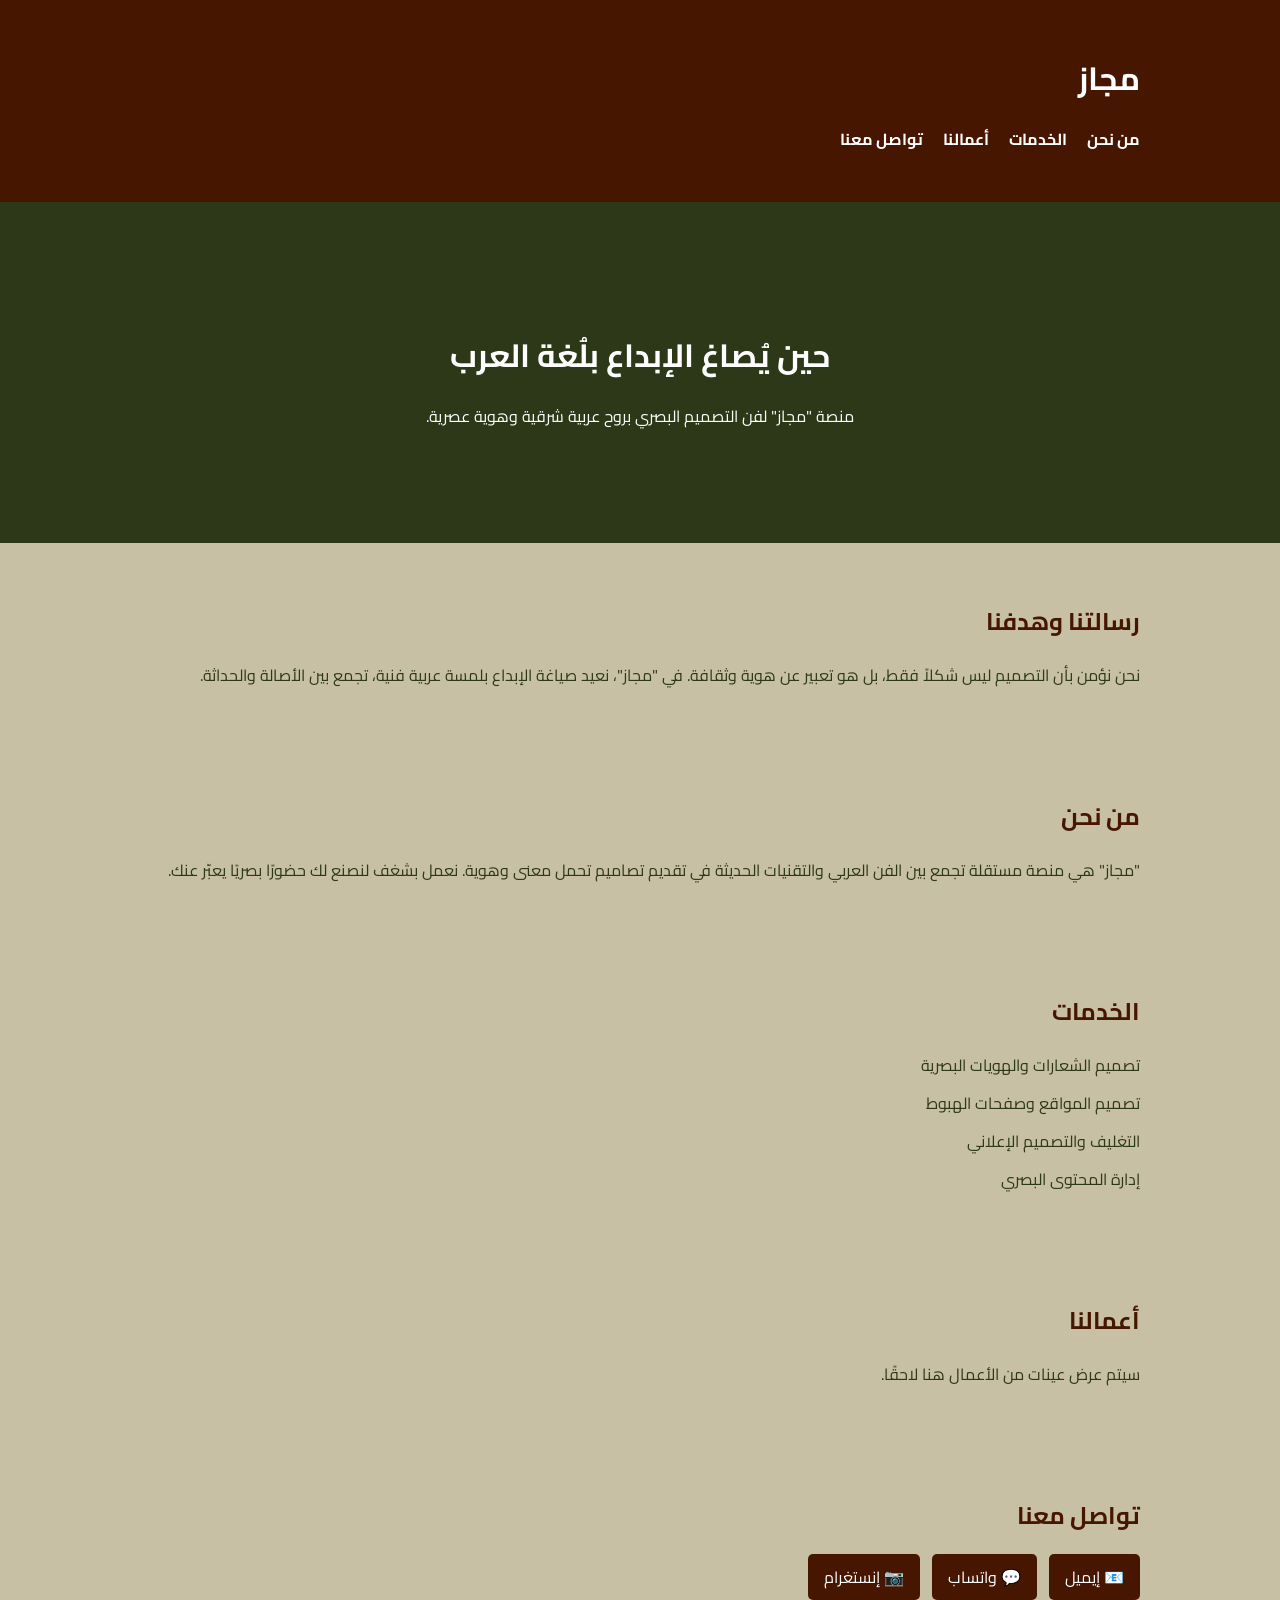
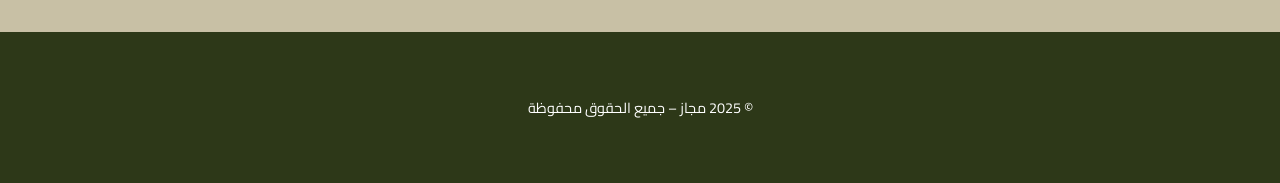
<file: index.html>
<!DOCTYPE html>
<html lang="ar" dir="rtl">
<head>
  <meta charset="UTF-8" />
  <meta name="viewport" content="width=device-width, initial-scale=1.0" />
  <title>مجاز - منصة التصميم العربي</title>
  <link rel="stylesheet" href="style.css" />
  <link rel="preconnect" href="https://fonts.googleapis.com" />
  <link rel="preconnect" href="https://fonts.gstatic.com" crossorigin />
  <link href="https://fonts.googleapis.com/css2?family=Cairo:wght@400;700&display=swap" rel="stylesheet" />
</head>
<body>
  <header>
    <div class="container">
      <h1 class="logo">مجاز</h1>
      <nav>
        <a href="#about">من نحن</a>
        <a href="#services">الخدمات</a>
        <a href="#work">أعمالنا</a>
        <a href="#contact">تواصل معنا</a>
      </nav>
    </div>
  </header>

  <section class="hero">
    <div class="container">
      <h2>حين يُصاغ الإبداع بلُغة العرب</h2>
      <p>منصة "مجاز" لفن التصميم البصري بروح عربية شرقية وهوية عصرية.</p>
    </div>
  </section>

  <section id="mission" class="section">
    <div class="container">
      <h3>رسالتنا وهدفنا</h3>
      <p>نحن نؤمن بأن التصميم ليس شكلاً فقط، بل هو تعبير عن هوية وثقافة. في "مجاز"، نعيد صياغة الإبداع بلمسة عربية فنية، تجمع بين الأصالة والحداثة.</p>
    </div>
  </section>

  <section id="about" class="section">
    <div class="container">
      <h3>من نحن</h3>
      <p>"مجاز" هي منصة مستقلة تجمع بين الفن العربي والتقنيات الحديثة في تقديم تصاميم تحمل معنى وهوية. نعمل بشغف لنصنع لك حضورًا بصريًا يعبّر عنك.</p>
    </div>
  </section>

  <section id="services" class="section">
    <div class="container">
      <h3>الخدمات</h3>
      <ul class="services-list">
        <li>تصميم الشعارات والهويات البصرية</li>
        <li>تصميم المواقع وصفحات الهبوط</li>
        <li>التغليف والتصميم الإعلاني</li>
        <li>إدارة المحتوى البصري</li>
      </ul>
    </div>
  </section>

  <section id="work" class="section">
    <div class="container">
      <h3>أعمالنا</h3>
      <p>سيتم عرض عينات من الأعمال هنا لاحقًا.</p>
    </div>
  </section>

  <section id="contact" class="section">
    <div class="container">
      <h3>تواصل معنا</h3>
      <div class="socials">
        <a href="mailto:hello@majaz.com" target="_blank">📧 إيميل</a>
        <a href="https://wa.me/123456789" target="_blank">💬 واتساب</a>
        <a href="https://instagram.com/majaz" target="_blank">📷 إنستغرام</a>
      </div>
    </div>
  </section>

  <footer>
    <div class="container">
      <p>© 2025 مجاز – جميع الحقوق محفوظة</p>
    </div>
  </footer>
</body>
</html>
</file>
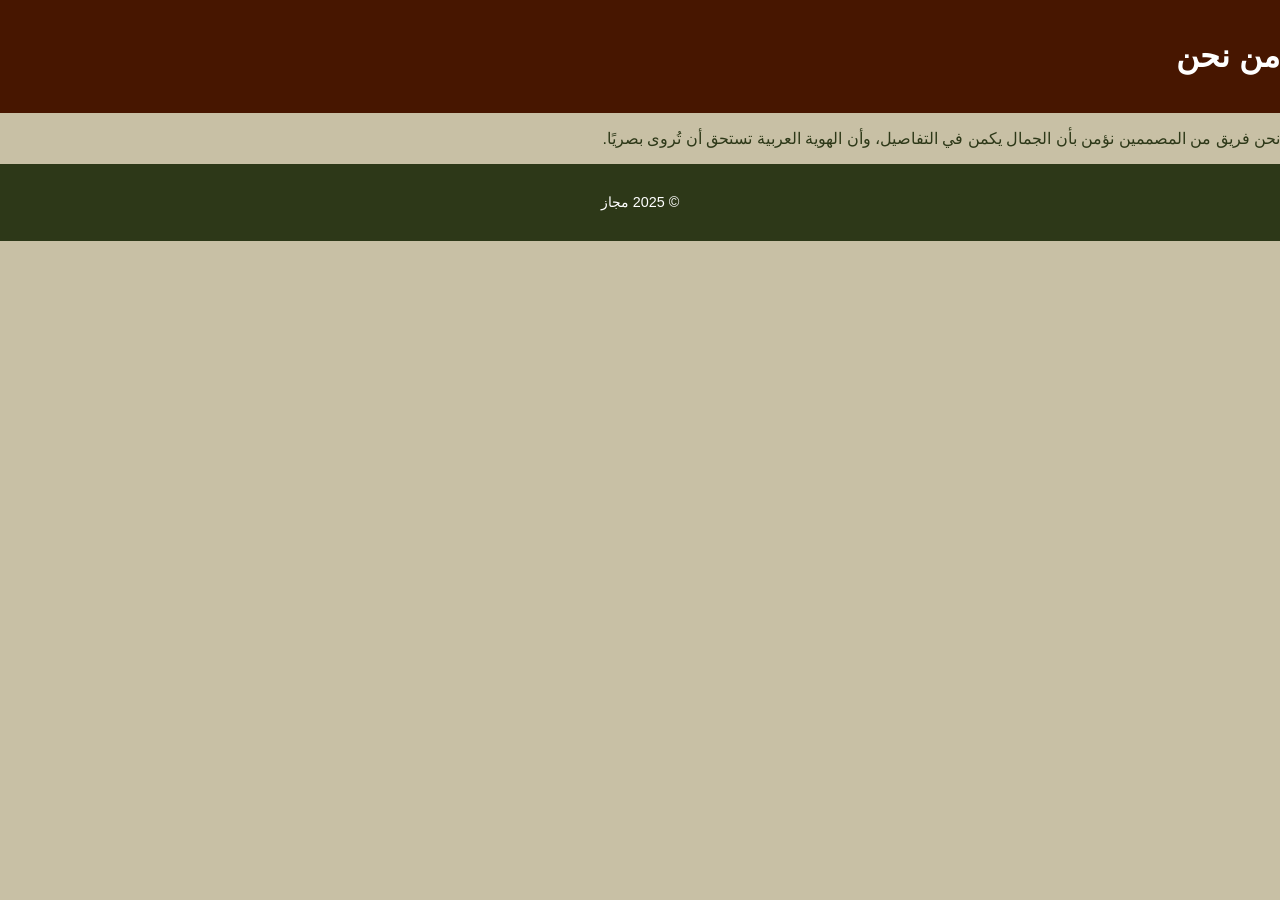
<file: about.html>
<!DOCTYPE html>
<html lang="ar" dir="rtl">
<head>
    <meta charset="UTF-8">
    <title>من نحن - مجاز</title>
    <link rel="stylesheet" href="style.css">
</head>
<body>
    <header><h1>من نحن</h1></header>
    <main>
        <p>نحن فريق من المصممين نؤمن بأن الجمال يكمن في التفاصيل، وأن الهوية العربية تستحق أن تُروى بصريًا.</p>
    </main>
    <footer><p>© 2025 مجاز</p></footer>
</body>
</html>
</file>
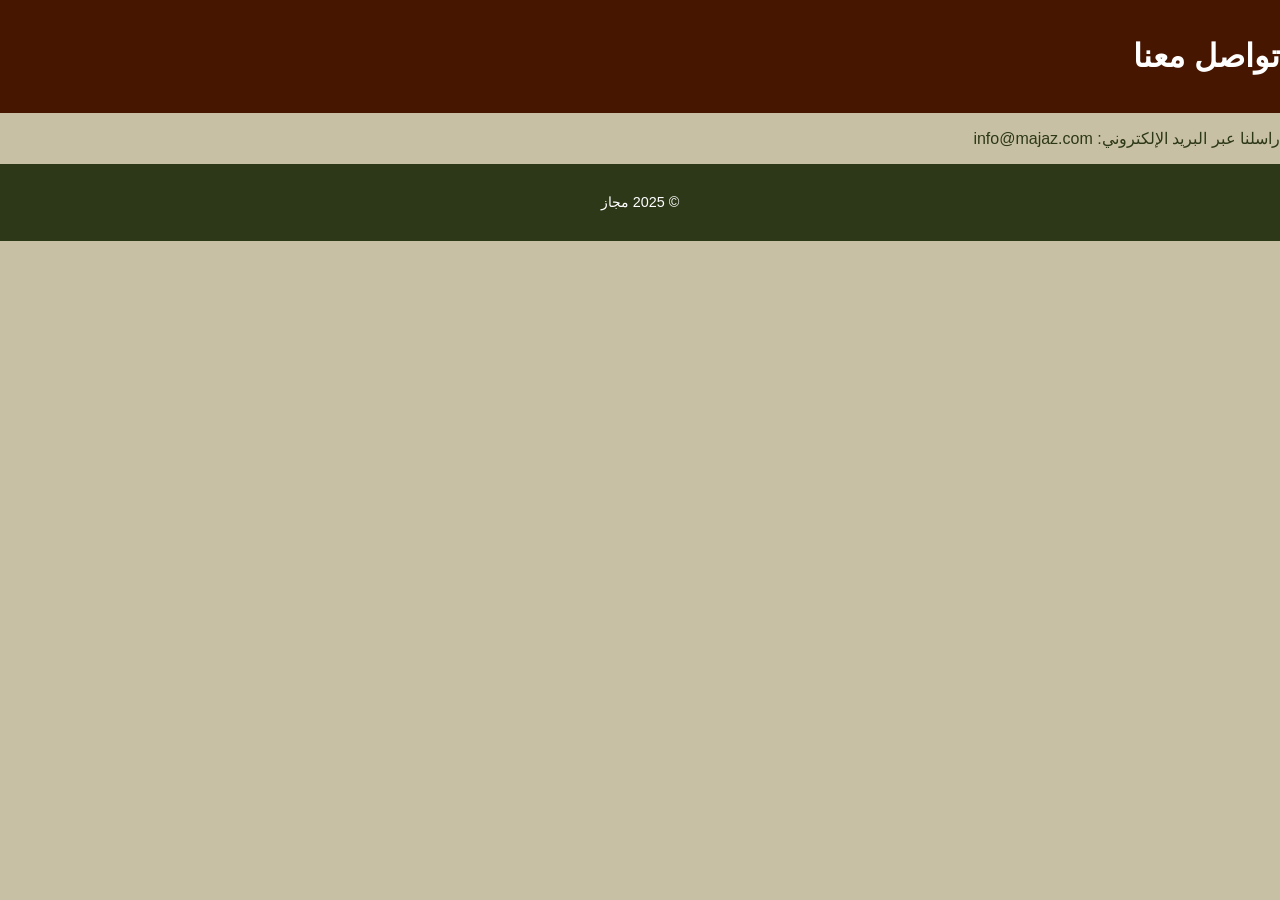
<file: contact.html>
<!DOCTYPE html>
<html lang="ar" dir="rtl">
<head>
    <meta charset="UTF-8">
    <title>تواصل معنا - مجاز</title>
    <link rel="stylesheet" href="style.css">
</head>
<body>
    <header><h1>تواصل معنا</h1></header>
    <main>
        <p>راسلنا عبر البريد الإلكتروني: info@majaz.com</p>
    </main>
    <footer><p>© 2025 مجاز</p></footer>
</body>
</html>
</file>
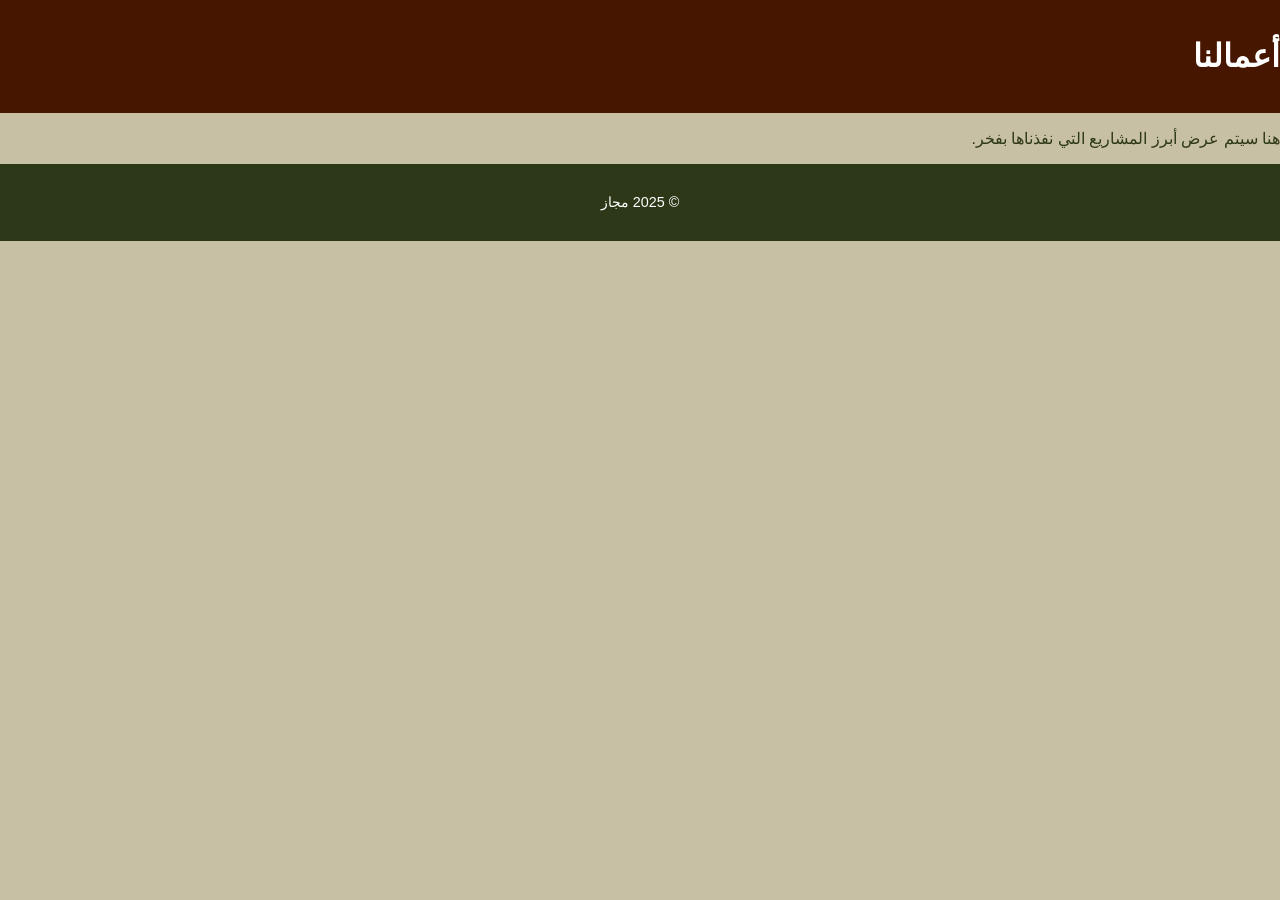
<file: portfolio.html>
<!DOCTYPE html>
<html lang="ar" dir="rtl">
<head>
    <meta charset="UTF-8">
    <title>أعمالنا - مجاز</title>
    <link rel="stylesheet" href="style.css">
</head>
<body>
    <header><h1>أعمالنا</h1></header>
    <main>
        <p>هنا سيتم عرض أبرز المشاريع التي نفذناها بفخر.</p>
    </main>
    <footer><p>© 2025 مجاز</p></footer>
</body>
</html>
</file>
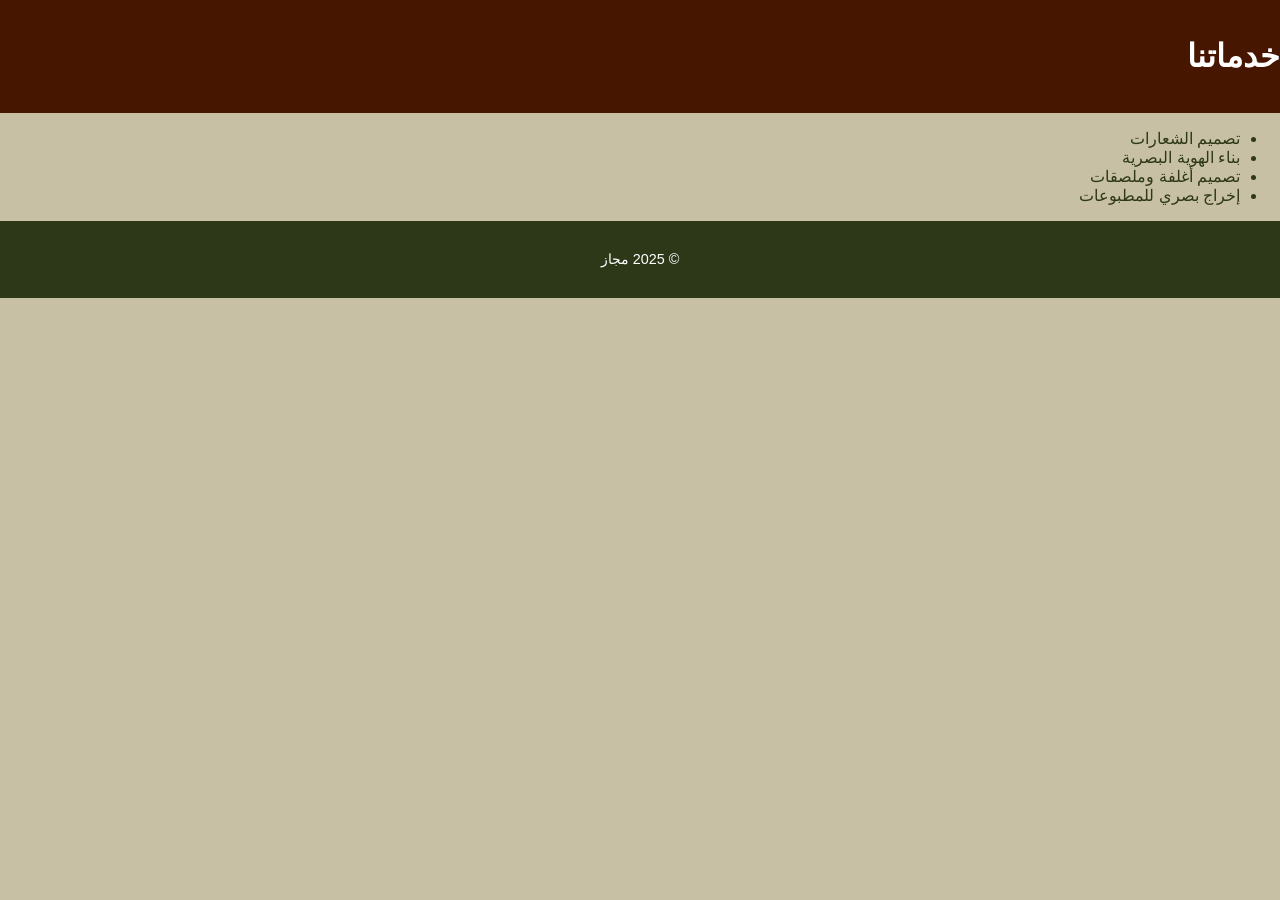
<file: services.html>
<!DOCTYPE html>
<html lang="ar" dir="rtl">
<head>
    <meta charset="UTF-8">
    <title>الخدمات - مجاز</title>
    <link rel="stylesheet" href="style.css">
</head>
<body>
    <header><h1>خدماتنا</h1></header>
    <main>
        <ul>
            <li>تصميم الشعارات</li>
            <li>بناء الهوية البصرية</li>
            <li>تصميم أغلفة وملصقات</li>
            <li>إخراج بصري للمطبوعات</li>
        </ul>
    </main>
    <footer><p>© 2025 مجاز</p></footer>
</body>
</html>
</file>
<file: style.css>
body {
  margin: 0;
  font-family: 'Cairo', sans-serif;
  background-color: #c8c0a5;
  color: #2d3818;
  direction: rtl;
}

.container {
  width: 90%;
  max-width: 1000px;
  margin: auto;
  padding: 2rem 0;
}

header {
  background-color: #471600;
  color: #fff;
  padding: 1rem 0;
}

.logo {
  margin: 0;
  font-size: 2rem;
  font-weight: bold;
}

nav {
  margin-top: 1rem;
}

nav a {
  color: #fff;
  text-decoration: none;
  margin-left: 1rem;
  font-weight: bold;
}

.hero {
  background-color: #2d3818;
  color: #fff;
  text-align: center;
  padding: 4rem 1rem;
}

.hero h2 {
  font-size: 2rem;
  margin-bottom: 1rem;
}

.section h3 {
  font-size: 1.5rem;
  margin-bottom: 1rem;
  color: #471600;
}

.services-list {
  list-style: none;
  padding: 0;
}

.services-list li {
  margin-bottom: 0.5rem;
}

.socials a {
  display: inline-block;
  background-color: #471600;
  color: #fff;
  padding: 0.5rem 1rem;
  margin-left: 0.5rem;
  border-radius: 5px;
  text-decoration: none;
}

footer {
  background-color: #2d3818;
  color: #fff;
  text-align: center;
  padding: 1rem;
  font-size: 0.9rem;
}
</file>
